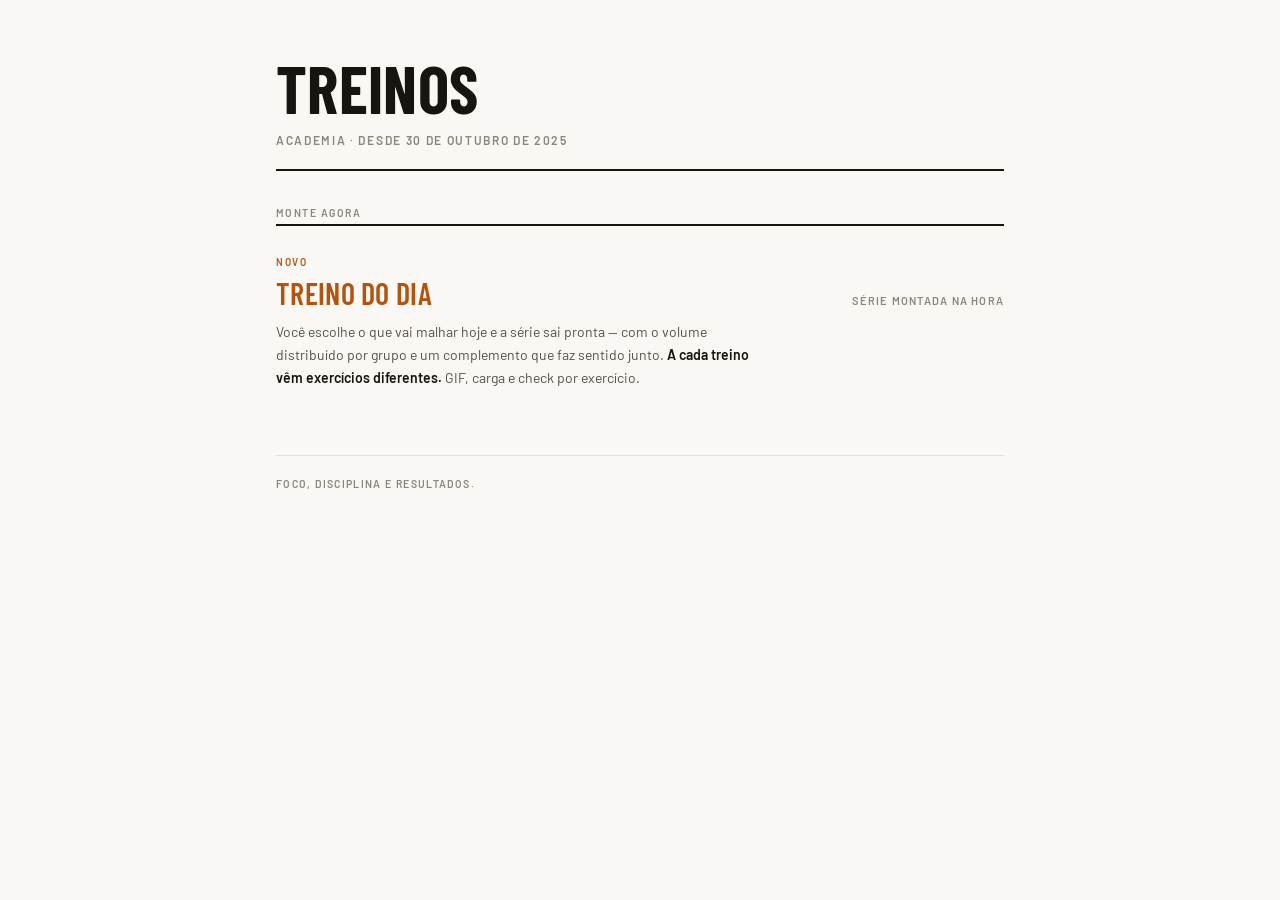
<file: index.html>
<!DOCTYPE html>
<html lang="pt-BR">

<head>
    <meta charset="UTF-8">
    <meta name="viewport" content="width=device-width, initial-scale=1.0">
    <title>Treinos</title>

    <!-- Favicon -->
    <link rel="icon" type="image/x-icon" href="resources/3c0be770-6a0b-4a65-a461-f089ffc1349f.jfif">

    <!-- Apple Touch Icon para iPhone/iPad -->
    <link rel="apple-touch-icon" href="resources/3c0be770-6a0b-4a65-a461-f089ffc1349f.jfif">

    <!-- Meta tags adicionais para PWA -->
    <meta name="apple-mobile-web-app-capable" content="yes">
    <meta name="apple-mobile-web-app-status-bar-style" content="default">
    <meta name="apple-mobile-web-app-title" content="Treinos">

    <!-- Tipografia: Barlow Condensed nos títulos, Barlow no corpo -->
    <link rel="preconnect" href="https://fonts.googleapis.com">
    <link rel="preconnect" href="https://fonts.gstatic.com" crossorigin>
    <link rel="stylesheet"
        href="https://fonts.googleapis.com/css2?family=Barlow+Condensed:wght@500;600;700&family=Barlow:wght@400;500;600;700&display=swap">

    <style>
        :root {
            --paper: #faf8f4;
            --paper-raised: #ffffff;
            --ink: #17150f;
            --ink-2: #55504a;
            --ink-3: #8b857b;
            --rule: #e4dfd5;
            --rule-2: #cec7b9;

            --font-display: 'Barlow Condensed', 'Arial Narrow', 'Helvetica Neue', Arial, sans-serif;
            --font-body: 'Barlow', -apple-system, BlinkMacSystemFont, 'Segoe UI', Roboto, Arial, sans-serif;
        }

        * {
            margin: 0;
            padding: 0;
            box-sizing: border-box;
        }

        html {
            -webkit-text-size-adjust: 100%;
        }

        body {
            font-family: var(--font-body);
            font-size: 16px;
            line-height: 1.5;
            color: var(--ink);
            background: var(--paper);
            min-height: 100vh;
            -webkit-font-smoothing: antialiased;
        }

        .container {
            max-width: 780px;
            margin: 0 auto;
            padding: 0 26px;
        }

        /* -------------------------------------------------------- Topo */

        header {
            padding: 58px 0 20px;
            border-bottom: 2px solid var(--ink);
        }

        h1 {
            font-family: var(--font-display);
            font-weight: 700;
            font-size: clamp(38px, 11vw, 66px);
            line-height: 0.92;
            letter-spacing: 0.005em;
            text-transform: uppercase;
        }

        .subtitle {
            margin-top: 12px;
            font-size: 12px;
            font-weight: 600;
            text-transform: uppercase;
            letter-spacing: 0.14em;
            color: var(--ink-3);
        }

        /* ------------------------------------------------------ Seções */

        .section-label {
            padding: 34px 0 4px;
            font-size: 10.5px;
            font-weight: 600;
            text-transform: uppercase;
            letter-spacing: 0.14em;
            color: var(--ink-3);
        }

        /* ------------------------------------------------------- Cards */

        .card {
            display: block;
            padding: 22px 0;
            border-top: 1px solid var(--rule);
            text-decoration: none;
            color: inherit;
            transition: background 0.15s ease;
        }

        .card:hover {
            background: var(--paper-raised);
        }

        .card-head {
            display: flex;
            align-items: baseline;
            justify-content: space-between;
            gap: 16px;
        }

        .card-title {
            font-family: var(--font-display);
            font-weight: 600;
            font-size: 30px;
            line-height: 1.05;
            text-transform: uppercase;
            letter-spacing: 0.01em;
        }

        .card-subtitle {
            flex-shrink: 0;
            font-size: 11px;
            font-weight: 600;
            text-transform: uppercase;
            letter-spacing: 0.11em;
            color: var(--ink-3);
            text-align: right;
        }

        .card-details {
            margin-top: 10px;
            font-size: 14px;
            line-height: 1.65;
            color: var(--ink-2);
            max-width: 62ch;
        }

        .card-details b {
            font-weight: 600;
            color: var(--ink);
        }

        /* Cada pessoa tem um filete de acento no topo do próprio card */
        .card.destaque {
            border-top-width: 2px;
            border-top-color: var(--ink);
        }

        .card.henrique,
        .card.mari,
        .card.eunice {
            border-top-width: 2px;
        }

        .card.henrique {
            border-top-color: #6d28d9;
        }

        .card.mari {
            border-top-color: #be1558;
        }

        .card.eunice {
            border-top-color: #0f766e;
        }

        .card.dia .card-title {
            color: #b4530f;
        }

        .card-badge {
            display: inline-block;
            margin-bottom: 8px;
            font-size: 10px;
            font-weight: 600;
            text-transform: uppercase;
            letter-spacing: 0.16em;
            color: #b4530f;
        }

        /* ------------------------------------------------------ Rodapé */

        footer {
            margin-top: 44px;
            padding: 20px 0 52px;
            border-top: 1px solid var(--rule);
            font-size: 10.5px;
            font-weight: 600;
            text-transform: uppercase;
            letter-spacing: 0.13em;
            color: var(--ink-3);
        }

        @media (max-width: 720px) {
            .container {
                padding: 0 18px;
            }

            header {
                padding: 40px 0 16px;
            }

            .card-head {
                display: block;
            }

            .card-title {
                font-size: 26px;
            }

            .card-subtitle {
                display: block;
                margin-top: 5px;
                text-align: left;
            }
        }
    </style>
</head>

<body>
    <div class="container">
        <header>
            <h1>Treinos</h1>
            <p class="subtitle">Academia · desde 30 de outubro de 2025</p>
        </header>

        <div class="section-label">Monte agora</div>

        <a href="montar.html" class="card destaque dia">
            <div class="card-badge">Novo</div>
            <div class="card-head">
                <div class="card-title">Treino do Dia</div>
                <div class="card-subtitle">Série montada na hora</div>
            </div>
            <div class="card-details">
                Você escolhe o que vai malhar hoje e a série sai pronta — com o volume
                distribuído por grupo e um complemento que faz sentido junto.
                <b>A cada treino vêm exercícios diferentes.</b> GIF, carga e check por exercício.
            </div>
        </a>

        <!-- Séries fixas ocultas da página inicial; continuam acessíveis por
             treino.html?user=henrique|mari|eunice. Pra voltar a exibir, é só
             descomentar este bloco.

        <div class="section-label">Séries fixas</div>

        <a href="treino.html?user=henrique" class="card henrique">
            <div class="card-head">
                <div class="card-title">Henrique Bon</div>
                <div class="card-subtitle">Hipertrofia · 3 dias</div>
            </div>
            <div class="card-details">
                Ganho de massa muscular. <b>1,85 m</b> · 81 kg hoje, meta de 85 kg.
            </div>
        </a>

        <a href="treino.html?user=mari" class="card mari">
            <div class="card-head">
                <div class="card-title">Mariana</div>
                <div class="card-subtitle">Perna e glúteo</div>
            </div>
            <div class="card-details">
                Desenvolvimento e emagrecimento. <b>1,69 m</b> · 77 kg hoje, meta de 65 kg.
            </div>
        </a>

        <a href="treino.html?user=eunice" class="card eunice">
            <div class="card-head">
                <div class="card-title">Eunice</div>
                <div class="card-subtitle">Fortalecimento · 3 dias</div>
            </div>
            <div class="card-details">
                Fortalecimento muscular, com foco em membros inferiores e superiores.
            </div>
        </a>
        -->

        <footer>Foco, disciplina e resultados.</footer>
    </div>
</body>

</html>
</file>
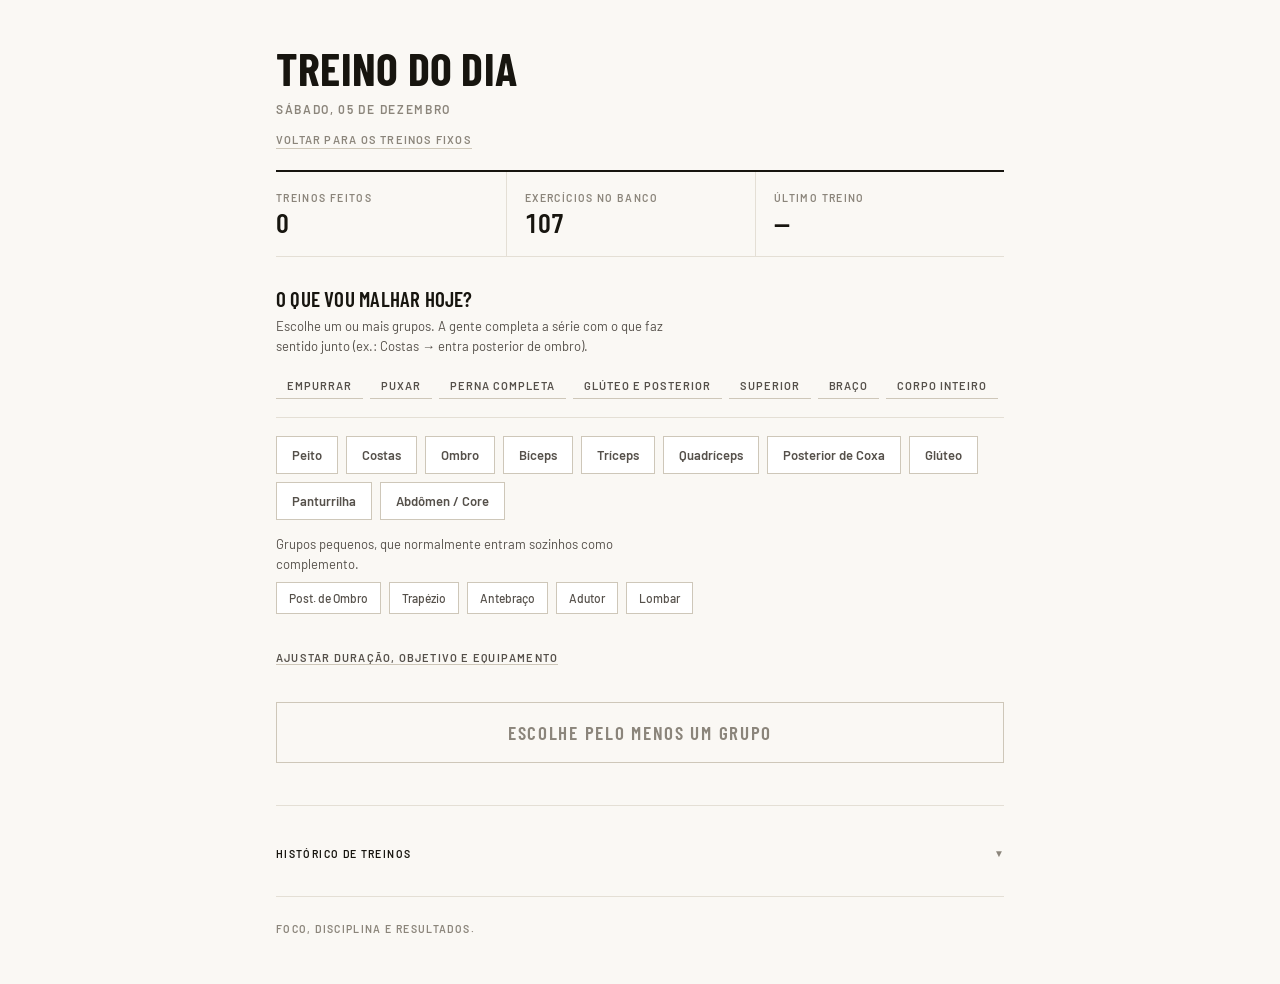
<file: montar.html>
<!DOCTYPE html>
<html lang="pt-BR">

<head>
    <meta charset="UTF-8">
    <meta name="viewport" content="width=device-width, initial-scale=1.0">
    <title>Treino do Dia</title>

    <!-- Favicon -->
    <link rel="icon" type="image/x-icon" href="resources/3c0be770-6a0b-4a65-a461-f089ffc1349f.jfif">

    <!-- Apple Touch Icon para iPhone/iPad -->
    <link rel="apple-touch-icon" href="resources/3c0be770-6a0b-4a65-a461-f089ffc1349f.jfif">

    <!-- Meta tags adicionais para PWA -->
    <meta name="apple-mobile-web-app-capable" content="yes">
    <meta name="apple-mobile-web-app-status-bar-style" content="black-translucent">
    <meta name="apple-mobile-web-app-title" content="Treino do Dia">

    <!-- Tipografia: Barlow Condensed nos títulos, Barlow no corpo -->
    <link rel="preconnect" href="https://fonts.googleapis.com">
    <link rel="preconnect" href="https://fonts.gstatic.com" crossorigin>
    <link rel="stylesheet"
        href="https://fonts.googleapis.com/css2?family=Barlow+Condensed:wght@500;600;700&family=Barlow:wght@400;500;600;700&display=swap">

    <!-- Base CSS -->
    <link rel="stylesheet" href="styles/base.css">
    <link rel="stylesheet" href="styles/montar.css">

    <!-- Tema: usa o da pessoa quando vem do card dela, senão o tema do dia -->
    <script>
        (function () {
            const usuario = new URLSearchParams(window.location.search).get('user');
            const temas = {
                henrique: 'theme-henrique.css',
                mari: 'theme-mari.css',
                eunice: 'theme-eunice.css'
            };
            const link = document.createElement('link');
            link.rel = 'stylesheet';
            link.href = 'styles/' + (temas[usuario] || 'theme-dia.css');
            document.head.appendChild(link);
        })();
    </script>
</head>

<body>
    <div class="container">
        <div class="header">
            <h1>Treino do Dia</h1>
            <div class="subtitle" id="headerSubtitle">Monta a sua série de hoje</div>
            <a href="index.html" class="back-link">Voltar para os treinos fixos</a>
        </div>

        <div class="stats">
            <div class="stat-box">
                <div class="stat-label">Treinos feitos</div>
                <div class="stat-value" id="statTreinos">0</div>
            </div>
            <div class="stat-box">
                <div class="stat-label">Exercícios no banco</div>
                <div class="stat-value" id="statBanco">0</div>
            </div>
            <div class="stat-box">
                <div class="stat-label">Último treino</div>
                <div class="stat-value" id="statUltimo">—</div>
            </div>
        </div>

        <!-- ============================================ MONTADOR ========= -->
        <div class="builder">
            <div class="builder-step">
                <div class="builder-title">O que vou malhar hoje?</div>
                <div class="builder-hint">Escolhe um ou mais grupos. A gente completa a série com o
                    que faz sentido junto (ex.: Costas → entra posterior de ombro).</div>

                <div class="preset-row" id="presetRow"></div>
                <div class="chip-grid" id="chipGrid"></div>

                <div class="builder-hint" style="margin-top:14px;margin-bottom:0">
                    Grupos pequenos, que normalmente entram sozinhos como complemento.
                </div>
                <div class="chip-grid" id="chipGridSecundario" style="margin-top:8px"></div>
            </div>

            <div class="builder-step">
                <button class="options-toggle" id="optionsToggle">Ajustar duração, objetivo e equipamento</button>
                <div class="options-panel" id="optionsPanel">
                    <div class="option-group">
                        <label class="option-label">Duração do treino</label>
                        <div class="option-row" id="optDuracao"></div>
                    </div>
                    <div class="option-group">
                        <label class="option-label">Objetivo</label>
                        <div class="option-row" id="optObjetivo"></div>
                    </div>
                    <div class="option-group">
                        <label class="option-label">Nível</label>
                        <div class="option-row" id="optNivel"></div>
                    </div>
                    <div class="option-group">
                        <label class="option-label">Equipamento disponível</label>
                        <div class="option-row" id="optEquipamento"></div>
                    </div>
                </div>
            </div>

            <button class="generate-btn" id="generateBtn">Montar meu treino</button>
        </div>

        <!-- ============================================ SÉRIE GERADA ===== -->
        <div id="sessionArea" hidden>
            <div class="session-summary" id="sessionSummary"></div>
            <div class="session-warning" id="sessionWarning" hidden></div>

            <div class="workout-section" id="workoutSection"></div>

            <div class="session-actions">
                <button class="action-btn primary" id="finishBtn">Malhei hoje</button>
                <button class="action-btn" id="regenerateBtn">Gerar outra série</button>
                <button class="action-btn" id="addExerciseBtn">Adicionar exercício</button>
                <button class="action-btn" id="copyBtn">Copiar treino</button>
                <button class="action-btn" id="claudeBtn">Montar com o Claude</button>
            </div>
        </div>

        <!-- ============================================ HISTÓRICO ======== -->
        <div class="history-section">
            <div class="history-header" id="historyHeader">
                <span class="history-title">Histórico de treinos</span>
                <span class="day-arrow" id="historyArrow">▼</span>
            </div>
            <div class="history-list" id="historyList"></div>
        </div>

        <div class="footer">
            <p>Foco, disciplina e resultados.</p>
        </div>
    </div>

    <!-- Modal: adicionar exercício manualmente -->
    <div class="modal" id="pickerModal">
        <div class="modal-content wide">
            <div class="modal-header">
                <div class="modal-title">Adicionar exercício</div>
                <div class="modal-subtitle">Busca pelo nome ou pelo grupo muscular</div>
            </div>
            <input type="text" class="search-input" id="pickerSearch" placeholder="Ex.: remada, agachamento, tríceps...">
            <div class="picker-list" id="pickerList"></div>
            <div class="modal-buttons">
                <button class="modal-btn modal-btn-secondary" id="pickerCloseBtn">Fechar</button>
            </div>
        </div>
    </div>

    <!-- Modal: ponte com o Claude do PC -->
    <div class="modal" id="claudeModal">
        <div class="modal-content wide">
            <div class="modal-header">
                <div class="modal-title">Montar com o Claude</div>
                <div class="modal-subtitle">Deixa o Claude do seu PC montar (ou revisar) a série</div>
            </div>
            <div class="claude-steps" id="claudeSteps"></div>
            <button class="action-btn primary" id="copyPromptBtn" style="width:100%;margin-bottom:14px">
                Copiar prompt pro Claude
            </button>
            <div class="claude-steps" style="margin-bottom:6px">
                Cole aqui o JSON que o Claude devolver:
            </div>
            <textarea class="claude-textarea" id="claudeInput" placeholder='{"titulo": "...", "exercicios": [...]}'></textarea>
            <div class="modal-buttons">
                <button class="modal-btn modal-btn-secondary" id="claudeCloseBtn">Fechar</button>
                <button class="modal-btn modal-btn-primary" id="claudeImportBtn">Importar treino</button>
            </div>
        </div>
    </div>

    <div class="toast" id="toast"></div>

    <script src="js/exercise-db.js"></script>
    <script src="js/generator.js"></script>
    <script src="js/montar.js"></script>
</body>

</html>
</file>
<file: styles/base.css>
/* ============================================================================
   Caderno de Treino — folha de estilo base

   Papel, tinta e filete. Sem gradiente, sem sombra, sem canto arredondado.
   A hierarquia vem da tipografia e das réguas, não de caixinha colorida.

   Os temas (theme-*.css) trocam SÓ o acento. Papel e tinta são iguais em
   todos, pra que a identidade de cada pessoa apareça sem virar outro site.
   ============================================================================ */

:root {
    /* Papel e tinta */
    --paper: #faf8f4;
    --paper-raised: #ffffff;
    --ink: #17150f;
    --ink-2: #55504a;
    --ink-3: #8b857b;

    /* Filetes */
    --rule: #e4dfd5;
    --rule-2: #cec7b9;

    /* Acento — cada tema sobrescreve estes três */
    --accent: #b4530f;
    --accent-ink: #7d3908;
    --accent-wash: #f4ece2;

    /* Estado */
    --ok: #3f6212;

    /* Tipografia */
    --font-display: 'Barlow Condensed', 'Arial Narrow', 'Helvetica Neue', Arial, sans-serif;
    --font-body: 'Barlow', -apple-system, BlinkMacSystemFont, 'Segoe UI', Roboto, Arial, sans-serif;

    /* Medida */
    --largura: 780px;
    --margem: 26px;
}

* {
    margin: 0;
    padding: 0;
    box-sizing: border-box;
}

html {
    -webkit-text-size-adjust: 100%;
}

body {
    font-family: var(--font-body);
    font-size: 16px;
    line-height: 1.5;
    color: var(--ink);
    background: var(--paper);
    min-height: 100vh;
    -webkit-font-smoothing: antialiased;
}

.container {
    max-width: var(--largura);
    margin: 0 auto;
    padding: 0 var(--margem);
}

/* Rótulo miúdo em caixa alta — usado em label de stat, tag, meta */
.stat-label,
.progress-title,
.workout-counter-title,
.progress-percentage,
.option-label,
.exercise-tag,
.history-title,
.footer,
.weight-unit,
.weight-label {
    font-size: 10.5px;
    font-weight: 600;
    text-transform: uppercase;
    letter-spacing: 0.13em;
    color: var(--ink-3);
}

/* ------------------------------------------------------------- Cabeçalho */

.header {
    padding: 46px 0 20px;
    border-bottom: 2px solid var(--ink);
}

.header h1 {
    font-family: var(--font-display);
    font-weight: 700;
    font-size: clamp(30px, 8vw, 46px);
    line-height: 0.95;
    letter-spacing: 0.005em;
    text-transform: uppercase;
    color: var(--ink);
}

.header .subtitle {
    margin-top: 10px;
    font-size: 12px;
    font-weight: 600;
    text-transform: uppercase;
    letter-spacing: 0.14em;
    color: var(--ink-3);
}

/* ---------------------------------------------------------------- Stats */

.stats {
    display: flex;
    border-bottom: 1px solid var(--rule);
}

.stat-box {
    flex: 1;
    padding: 18px 0 18px 18px;
    min-width: 0;
}

.stat-box:first-child {
    padding-left: 0;
}

.stat-box + .stat-box {
    border-left: 1px solid var(--rule);
}

.stat-value {
    font-family: var(--font-display);
    font-weight: 600;
    font-size: 27px;
    line-height: 1.1;
    color: var(--ink);
    font-variant-numeric: tabular-nums;
    margin-top: 3px;
}

.weight-update-btn {
    display: inline-block;
    margin-top: 6px;
    padding: 0;
    background: none;
    border: none;
    border-bottom: 1px solid var(--rule-2);
    font-family: var(--font-body);
    font-size: 11px;
    font-weight: 600;
    text-transform: uppercase;
    letter-spacing: 0.1em;
    color: var(--ink-2);
    cursor: pointer;
}

.weight-update-btn:hover {
    color: var(--accent);
    border-bottom-color: var(--accent);
}

/* ------------------------------------------------------------- Progresso */

.progress-container {
    display: flex;
    border-bottom: 1px solid var(--rule);
}

.progress-box {
    flex: 1;
    padding: 26px 26px 26px 0;
}

.workout-counter-box {
    flex: 0 0 38%;
    padding: 26px 0 26px 26px;
    border-left: 1px solid var(--rule);
}

.progress-circle-container {
    position: relative;
    width: 170px;
    max-width: 100%;
    margin-top: 14px;
}

.progress-circle {
    width: 100%;
    transform: rotate(-90deg);
}

.progress-circle-bg {
    fill: none;
    stroke: var(--rule);
    stroke-width: 5;
}

.progress-circle-fill {
    fill: none;
    stroke: var(--accent);
    stroke-width: 5;
    stroke-linecap: butt;
    stroke-dasharray: 534;
    stroke-dashoffset: 534;
    transition: stroke-dashoffset 0.6s ease;
}

.progress-center {
    position: absolute;
    inset: 0;
    display: flex;
    flex-direction: column;
    align-items: center;
    justify-content: center;
    text-align: center;
}

.progress-weight {
    font-family: var(--font-display);
    font-weight: 700;
    font-size: 34px;
    line-height: 1;
    color: var(--ink);
    font-variant-numeric: tabular-nums;
}

.progress-percentage {
    margin-top: 4px;
}

.progress-text {
    margin-top: 5px;
    font-size: 12.5px;
    color: var(--ink-2);
}

.workout-counter-display {
    font-family: var(--font-display);
    font-weight: 700;
    font-size: 58px;
    line-height: 1;
    color: var(--ink);
    font-variant-numeric: tabular-nums;
    margin-top: 12px;
}

.workout-counter-label {
    margin-top: 4px;
    font-size: 12.5px;
    color: var(--ink-2);
}

/* ------------------------------------------------------------ Dia / Bloco */

.workout-section {
    padding-bottom: 8px;
}

.day-container {
    margin-top: 34px;
    border-top: 2px solid var(--ink);
}

.day-container.dragging {
    opacity: 0.4;
}

.day-container.drag-over {
    border-top-color: var(--accent);
}

/* Marca o próximo treino sem selo flutuante: uma linha de acento acima do
   título, que nunca colide com nada. */
.day-container.highlighted {
    border-top-color: var(--accent);
}

.day-container.highlighted::before {
    content: "Treino de hoje";
    display: block;
    padding-top: 12px;
    font-size: 10.5px;
    font-weight: 600;
    text-transform: uppercase;
    letter-spacing: 0.13em;
    color: var(--accent);
}

.drag-handle {
    color: var(--ink-3);
    font-size: 13px;
    cursor: grab;
    letter-spacing: -2px;
}

.drag-handle:active {
    cursor: grabbing;
}

.day-header {
    display: flex;
    align-items: center;
    justify-content: space-between;
    gap: 14px;
    padding: 15px 0;
    cursor: pointer;
    user-select: none;
}

.day-title {
    display: flex;
    align-items: center;
    gap: 11px;
    font-family: var(--font-display);
    font-weight: 600;
    font-size: 22px;
    line-height: 1.1;
    text-transform: uppercase;
    letter-spacing: 0.01em;
    color: var(--ink);
}

.day-arrow {
    flex-shrink: 0;
    font-size: 10px;
    color: var(--ink-3);
    transition: transform 0.25s ease;
}

.day-arrow.active {
    transform: rotate(180deg);
}

.day-content {
    max-height: 0;
    overflow: hidden;
    transition: max-height 0.35s ease-out;
}

.day-content.active {
    max-height: 20000px;
}

/* ------------------------------------------------------------- Exercício */

.exercise-list {
    list-style: none;
    border-top: 1px solid var(--rule);
}

.exercise-item {
    padding: 15px 0;
    border-bottom: 1px solid var(--rule);
}

.exercise-item.exercise-completed {
    opacity: 0.45;
}

.exercise-item.exercise-completed .exercise-name {
    text-decoration: line-through;
}

.exercise-header {
    display: flex;
    align-items: flex-start;
    gap: 13px;
}

.exercise-checkbox {
    position: relative;
    flex-shrink: 0;
    padding-top: 1px;
}

.exercise-check-input {
    position: absolute;
    opacity: 0;
    width: 0;
    height: 0;
}

.exercise-check-label {
    display: block;
    width: 21px;
    height: 21px;
    border: 1.5px solid var(--rule-2);
    background: var(--paper-raised);
    cursor: pointer;
    transition: border-color 0.15s ease, background 0.15s ease;
}

.exercise-check-label:hover {
    border-color: var(--accent);
}

.exercise-check-label::after {
    content: "";
    position: absolute;
    left: 7px;
    top: 4px;
    width: 6px;
    height: 11px;
    border: solid var(--paper-raised);
    border-width: 0 2px 2px 0;
    transform: rotate(45deg) scale(0);
    transition: transform 0.15s ease;
}

.exercise-check-input:checked ~ .exercise-check-label {
    background: var(--accent);
    border-color: var(--accent);
}

.exercise-check-input:checked ~ .exercise-check-label::after {
    transform: rotate(45deg) scale(1);
}

.exercise-number {
    flex-shrink: 0;
    min-width: 24px;
    font-family: var(--font-display);
    font-weight: 600;
    font-size: 19px;
    line-height: 1.25;
    color: var(--ink-3);
    font-variant-numeric: tabular-nums;
}

.exercise-content {
    flex-grow: 1;
    min-width: 0;
    display: flex;
    align-items: baseline;
    flex-wrap: wrap;
    gap: 9px 14px;
}

.exercise-name {
    flex: 1 1 auto;
    font-weight: 600;
    font-size: 16px;
    line-height: 1.3;
    color: var(--ink);
}

.exercise-reps {
    flex-shrink: 0;
    font-family: var(--font-display);
    font-weight: 600;
    font-size: 17px;
    letter-spacing: 0.02em;
    color: var(--accent-ink);
    font-variant-numeric: tabular-nums;
    white-space: nowrap;
}

.exercise-note {
    width: 100%;
    padding-left: 11px;
    border-left: 2px solid var(--rule-2);
    font-size: 13px;
    line-height: 1.45;
    color: var(--ink-2);
}

.new-badge {
    font-size: 10px;
    font-weight: 600;
    text-transform: uppercase;
    letter-spacing: 0.12em;
    color: var(--ok);
}

/* Campo de carga */

.weight-tracker {
    display: inline-flex;
    align-items: baseline;
    gap: 5px;
    flex-shrink: 0;
    padding: 3px 8px;
    border: 1px solid var(--rule-2);
    background: var(--paper-raised);
}

.weight-field {
    width: 46px;
    border: none;
    background: transparent;
    font-family: var(--font-display);
    font-weight: 600;
    font-size: 16px;
    color: var(--ink);
    font-variant-numeric: tabular-nums;
    text-align: right;
    outline: none;
}

.weight-field::placeholder {
    color: var(--ink-3);
    font-weight: 500;
}

/* Botões do exercício */

.exercise-link {
    margin-left: auto;
    flex-shrink: 0;
}

.tutorial-btn {
    display: inline-flex;
    align-items: center;
    gap: 6px;
    padding: 8px 15px;
    background: transparent;
    border: 1px solid var(--ink);
    color: var(--ink);
    font-family: var(--font-body);
    font-size: 11px;
    font-weight: 600;
    text-transform: uppercase;
    letter-spacing: 0.11em;
    cursor: pointer;
    transition: background 0.15s ease, color 0.15s ease;
}

.tutorial-btn::before {
    content: "▸";
    font-size: 9px;
}

.tutorial-btn:hover {
    background: var(--ink);
    color: var(--paper);
}

.tutorial-btn.active {
    background: var(--ink);
    color: var(--paper);
}

.tutorial-btn.active::before {
    content: "▾";
}

/* GIF */

.gif-container {
    max-height: 0;
    overflow: hidden;
    transition: max-height 0.35s ease-out;
}

.gif-container.active {
    max-height: 700px;
    margin-top: 14px;
}

.gif-wrapper {
    padding: 14px;
    border: 1px solid var(--rule);
    background: var(--paper-raised);
    text-align: center;
}

.gif-wrapper img {
    max-width: 100%;
    height: auto;
}

/* ----------------------------------------------------- Ações do treino */

.workout-footer {
    padding: 20px 0 4px;
}

.workout-done-btn {
    width: 100%;
    padding: 16px;
    background: var(--ink);
    border: 1px solid var(--ink);
    color: var(--paper);
    font-family: var(--font-display);
    font-weight: 600;
    font-size: 17px;
    text-transform: uppercase;
    letter-spacing: 0.09em;
    cursor: pointer;
    transition: background 0.15s ease;
}

.workout-done-btn:hover {
    background: var(--accent);
    border-color: var(--accent);
}

.workout-done-btn.clicked {
    background: var(--ok);
    border-color: var(--ok);
}

.reset-section {
    padding: 26px 0 0;
}

.reset-btn {
    padding: 0;
    background: none;
    border: none;
    border-bottom: 1px solid var(--rule-2);
    font-family: var(--font-body);
    font-size: 11px;
    font-weight: 600;
    text-transform: uppercase;
    letter-spacing: 0.11em;
    color: var(--ink-3);
    cursor: pointer;
}

.reset-btn:hover {
    color: var(--accent);
    border-bottom-color: var(--accent);
}

/* --------------------------------------------------------------- Rodapé */

.footer {
    margin-top: 34px;
    padding: 22px 0 46px;
    border-top: 1px solid var(--rule);
    line-height: 1.9;
}

.footer a {
    color: var(--ink-2);
    text-decoration: none;
    border-bottom: 1px solid var(--rule-2);
}

.footer a:hover {
    color: var(--accent);
    border-bottom-color: var(--accent);
}

/* --------------------------------------------------------------- Modal */

.modal {
    display: none;
    position: fixed;
    inset: 0;
    background: rgba(23, 21, 15, 0.55);
    z-index: 1000;
    padding: 20px;
    overflow-y: auto;
}

.modal.active {
    display: flex;
    align-items: center;
    justify-content: center;
}

.modal-content {
    width: 100%;
    max-width: 420px;
    padding: 28px;
    background: var(--paper-raised);
    border: 1px solid var(--ink);
}

.modal-header {
    margin-bottom: 20px;
    padding-bottom: 14px;
    border-bottom: 1px solid var(--rule);
}

.modal-title {
    font-family: var(--font-display);
    font-weight: 600;
    font-size: 24px;
    line-height: 1.1;
    text-transform: uppercase;
    color: var(--ink);
}

.modal-subtitle {
    margin-top: 5px;
    font-size: 13px;
    color: var(--ink-2);
}

.weight-input-group {
    margin-bottom: 18px;
}

.weight-input {
    width: 100%;
    padding: 12px;
    border: 1px solid var(--rule-2);
    background: var(--paper);
    font-family: var(--font-display);
    font-weight: 600;
    font-size: 30px;
    text-align: center;
    color: var(--ink);
    font-variant-numeric: tabular-nums;
}

.weight-input:focus {
    outline: none;
    border-color: var(--accent);
}

.modal-buttons {
    display: flex;
    gap: 10px;
}

.modal-btn {
    flex: 1;
    padding: 13px 16px;
    border: 1px solid var(--ink);
    font-family: var(--font-body);
    font-size: 11px;
    font-weight: 600;
    text-transform: uppercase;
    letter-spacing: 0.11em;
    cursor: pointer;
    transition: background 0.15s ease, color 0.15s ease;
}

.modal-btn-primary {
    background: var(--ink);
    color: var(--paper);
}

.modal-btn-primary:hover {
    background: var(--accent);
    border-color: var(--accent);
}

.modal-btn-secondary {
    background: transparent;
    color: var(--ink);
}

.modal-btn-secondary:hover {
    background: var(--paper);
}

/* --------------------------------------------------------------- Mobile */

@media (max-width: 720px) {

    :root {
        --margem: 18px;
    }

    .header {
        padding: 32px 0 16px;
    }

    /* Stats viram lista: rótulo à esquerda, valor à direita */
    .stats {
        display: block;
    }

    .stat-box {
        display: flex;
        align-items: baseline;
        justify-content: space-between;
        gap: 12px;
        padding: 12px 0;
        border-bottom: 1px solid var(--rule);
    }

    .stat-box:last-child {
        border-bottom: none;
    }

    .stat-box + .stat-box {
        border-left: none;
    }

    .stat-value {
        margin-top: 0;
        font-size: 22px;
    }

    .weight-update-btn {
        margin-top: 0;
        margin-left: 12px;
    }

    .progress-container {
        display: block;
    }

    .progress-box {
        padding: 22px 0;
        border-bottom: 1px solid var(--rule);
    }

    .workout-counter-box {
        display: flex;
        align-items: baseline;
        justify-content: space-between;
        gap: 12px;
        padding: 16px 0;
        border-left: none;
    }

    .workout-counter-display {
        margin-top: 0;
        font-size: 40px;
    }

    .workout-counter-label {
        margin-top: 0;
    }

    .day-title {
        font-size: 19px;
    }

    /* Alvos de toque maiores: os botões passam a ocupar a linha inteira */
    .exercise-content {
        gap: 8px 12px;
    }

    .exercise-name {
        flex: 1 1 100%;
    }

    .exercise-reps {
        font-size: 16px;
    }

    .exercise-link {
        width: 100%;
        margin-left: 0;
    }

    .tutorial-btn {
        width: 100%;
        justify-content: center;
        padding: 12px 15px;
        min-height: 44px;
    }

    .exercise-check-label {
        width: 24px;
        height: 24px;
    }

    .exercise-check-label::after {
        left: 8px;
        top: 5px;
    }
}

@media (max-width: 400px) {

    .exercise-header {
        gap: 10px;
    }

    .exercise-number {
        min-width: 20px;
        font-size: 17px;
    }

    .modal-content {
        padding: 22px 18px;
    }
}
</file>
<file: styles/montar.css>
/* Treino do Dia — o montador da série.
   Mesma gramática de base.css: papel, tinta, filete. */

/* ------------------------------------------------------------- Montador */

.builder {
    padding: 30px 0 8px;
}

.builder-step {
    margin-bottom: 30px;
}

.builder-title {
    font-family: var(--font-display);
    font-weight: 600;
    font-size: 21px;
    line-height: 1.1;
    text-transform: uppercase;
    letter-spacing: 0.01em;
    color: var(--ink);
    margin-bottom: 6px;
}

.builder-hint {
    font-size: 13px;
    line-height: 1.55;
    color: var(--ink-2);
    margin-bottom: 16px;
    max-width: 56ch;
}

/* Atalhos (Empurrar / Puxar / Perna...) */

.preset-row {
    display: flex;
    flex-wrap: wrap;
    gap: 7px;
    margin-bottom: 18px;
    padding-bottom: 18px;
    border-bottom: 1px solid var(--rule);
}

.preset-btn {
    padding: 6px 11px;
    background: none;
    border: none;
    border-bottom: 1px solid var(--rule-2);
    font-family: var(--font-body);
    font-size: 11px;
    font-weight: 600;
    text-transform: uppercase;
    letter-spacing: 0.09em;
    color: var(--ink-2);
    cursor: pointer;
    transition: color 0.15s ease, border-color 0.15s ease;
}

.preset-btn:hover {
    color: var(--accent);
    border-bottom-color: var(--accent);
}

/* Grupos musculares */

.chip-grid {
    display: flex;
    flex-wrap: wrap;
    gap: 8px;
}

.chip {
    padding: 10px 15px;
    background: var(--paper-raised);
    border: 1px solid var(--rule-2);
    font-family: var(--font-body);
    font-size: 13px;
    font-weight: 600;
    color: var(--ink-2);
    cursor: pointer;
    transition: all 0.15s ease;
}

.chip:hover {
    border-color: var(--ink);
    color: var(--ink);
}

.chip.selected {
    background: var(--ink);
    border-color: var(--ink);
    color: var(--paper);
}

.chip.chip-secondary {
    padding: 8px 12px;
    font-size: 12px;
    font-weight: 500;
}

/* Ajustes finos */

.options-toggle {
    padding: 0;
    background: none;
    border: none;
    border-bottom: 1px solid var(--rule-2);
    font-family: var(--font-body);
    font-size: 11px;
    font-weight: 600;
    text-transform: uppercase;
    letter-spacing: 0.11em;
    color: var(--ink-2);
    cursor: pointer;
}

.options-toggle:hover {
    color: var(--accent);
    border-bottom-color: var(--accent);
}

.options-panel {
    display: none;
    margin-top: 20px;
    padding: 20px;
    border: 1px solid var(--rule);
    background: var(--paper-raised);
}

.options-panel.active {
    display: block;
}

.option-group {
    margin-bottom: 18px;
}

.option-group:last-child {
    margin-bottom: 0;
}

.option-label {
    display: block;
    margin-bottom: 9px;
}

.option-row {
    display: flex;
    flex-wrap: wrap;
    gap: 7px;
}

.option-btn {
    padding: 8px 13px;
    background: transparent;
    border: 1px solid var(--rule-2);
    font-family: var(--font-body);
    font-size: 12.5px;
    font-weight: 500;
    color: var(--ink-2);
    cursor: pointer;
    transition: all 0.15s ease;
}

.option-btn:hover {
    border-color: var(--ink);
    color: var(--ink);
}

.option-btn.selected {
    background: var(--accent);
    border-color: var(--accent);
    color: var(--paper-raised);
    font-weight: 600;
}

/* Botão principal */

.generate-btn {
    width: 100%;
    margin-top: 4px;
    padding: 18px;
    background: var(--ink);
    border: 1px solid var(--ink);
    color: var(--paper);
    font-family: var(--font-display);
    font-weight: 600;
    font-size: 19px;
    text-transform: uppercase;
    letter-spacing: 0.09em;
    cursor: pointer;
    transition: background 0.15s ease;
}

.generate-btn:hover:not(:disabled) {
    background: var(--accent);
    border-color: var(--accent);
}

.generate-btn:disabled {
    background: transparent;
    border-color: var(--rule-2);
    color: var(--ink-3);
    cursor: not-allowed;
}

/* --------------------------------------------------------- Série gerada */

.session-summary {
    padding: 16px 0 0;
    font-size: 13.5px;
    line-height: 1.6;
    color: var(--ink-2);
}

.session-summary strong {
    display: block;
    font-family: var(--font-display);
    font-weight: 700;
    font-size: 27px;
    line-height: 1.05;
    text-transform: uppercase;
    color: var(--ink);
    margin-bottom: 6px;
}

.session-warning {
    margin-top: 14px;
    padding: 12px 14px;
    border-left: 3px solid var(--accent);
    background: var(--accent-wash);
    font-size: 13px;
    line-height: 1.55;
    color: var(--ink-2);
}

/* Etiquetas do exercício (grupo, equipamento) */

.exercise-tags {
    display: flex;
    flex-wrap: wrap;
    align-items: baseline;
    gap: 10px;
    flex: 1 1 100%;
}

.exercise-tag {
    white-space: nowrap;
}

.exercise-tag.tag-group {
    color: var(--accent);
}

.exercise-tag.tag-extra {
    color: var(--ok);
}

/* Botões secundários do exercício */

.exercise-link.exercise-actions {
    display: flex;
    align-items: center;
    gap: 7px;
    flex-wrap: wrap;
    justify-content: flex-end;
    margin-left: auto;
}

.icon-btn {
    padding: 8px 12px;
    background: transparent;
    border: 1px solid var(--rule-2);
    font-family: var(--font-body);
    font-size: 11px;
    font-weight: 600;
    text-transform: uppercase;
    letter-spacing: 0.09em;
    color: var(--ink-2);
    cursor: pointer;
    white-space: nowrap;
    transition: all 0.15s ease;
}

.icon-btn:hover {
    border-color: var(--ink);
    color: var(--ink);
}

.icon-btn.danger:hover {
    border-color: #a11d1d;
    color: #a11d1d;
}

.last-weight {
    font-size: 11px;
    font-weight: 500;
    color: var(--ink-3);
    white-space: nowrap;
}

/* Quando o exercício ainda não tem GIF no banco */

.gif-fallback {
    padding: 22px 16px;
    font-size: 13px;
    line-height: 1.6;
    color: var(--ink-2);
}

.gif-fallback a {
    display: inline-block;
    margin-top: 12px;
    padding: 10px 16px;
    border: 1px solid var(--ink);
    color: var(--ink);
    text-decoration: none;
    font-size: 11px;
    font-weight: 600;
    text-transform: uppercase;
    letter-spacing: 0.11em;
}

.gif-fallback a:hover {
    background: var(--ink);
    color: var(--paper);
}

/* Ações da série */

.session-actions {
    display: flex;
    flex-wrap: wrap;
    gap: 8px;
    padding: 24px 0 0;
}

.action-btn {
    flex: 1 1 150px;
    padding: 14px 14px;
    background: transparent;
    border: 1px solid var(--rule-2);
    font-family: var(--font-body);
    font-size: 11.5px;
    font-weight: 600;
    text-transform: uppercase;
    letter-spacing: 0.09em;
    color: var(--ink-2);
    cursor: pointer;
    transition: all 0.15s ease;
}

.action-btn:hover {
    border-color: var(--ink);
    color: var(--ink);
}

.action-btn.primary {
    background: var(--ink);
    border-color: var(--ink);
    color: var(--paper);
}

.action-btn.primary:hover:not(:disabled) {
    background: var(--accent);
    border-color: var(--accent);
    color: var(--paper);
}

.action-btn.primary:disabled {
    background: transparent;
    border-color: var(--rule-2);
    color: var(--ink-3);
    cursor: not-allowed;
}

/* ------------------------------------------------------------ Histórico */

.history-section {
    padding: 40px 0 0;
    border-top: 1px solid var(--rule);
    margin-top: 34px;
}

.history-header {
    display: flex;
    align-items: center;
    justify-content: space-between;
    cursor: pointer;
    user-select: none;
}

.history-title {
    color: var(--ink);
}

.history-list {
    display: none;
    margin-top: 18px;
}

.history-list.active {
    display: block;
}

.history-item {
    padding: 14px 0;
    border-top: 1px solid var(--rule);
}

.history-item-top {
    display: flex;
    align-items: baseline;
    justify-content: space-between;
    gap: 12px;
    margin-bottom: 4px;
}

.history-item-title {
    font-family: var(--font-display);
    font-weight: 600;
    font-size: 17px;
    text-transform: uppercase;
    color: var(--ink);
}

.history-item-date {
    flex-shrink: 0;
    font-size: 11px;
    font-weight: 600;
    letter-spacing: 0.08em;
    color: var(--ink-3);
    font-variant-numeric: tabular-nums;
}

.history-item-exercises {
    font-size: 13px;
    line-height: 1.55;
    color: var(--ink-2);
}

.history-empty {
    padding: 18px 0;
    font-size: 13px;
    line-height: 1.6;
    color: var(--ink-3);
}

/* -------------------------------------------------- Modais específicos */

.modal-content.wide {
    max-width: 560px;
    max-height: 86vh;
    display: flex;
    flex-direction: column;
}

.search-input {
    width: 100%;
    margin-bottom: 14px;
    padding: 12px 14px;
    border: 1px solid var(--rule-2);
    background: var(--paper);
    font-family: var(--font-body);
    font-size: 15px;
    color: var(--ink);
}

.search-input:focus {
    outline: none;
    border-color: var(--accent);
}

.picker-list {
    flex: 1;
    min-height: 120px;
    overflow-y: auto;
    margin-bottom: 16px;
    border-top: 1px solid var(--rule);
}

.picker-item {
    display: flex;
    align-items: baseline;
    justify-content: space-between;
    gap: 12px;
    padding: 11px 8px;
    border-bottom: 1px solid var(--rule);
    cursor: pointer;
    transition: background 0.12s ease;
}

.picker-item:hover {
    background: var(--accent-wash);
}

.picker-item-name {
    font-size: 14px;
    font-weight: 500;
    color: var(--ink);
}

.picker-item-meta {
    flex-shrink: 0;
    font-size: 10.5px;
    font-weight: 600;
    text-transform: uppercase;
    letter-spacing: 0.09em;
    color: var(--ink-3);
}

.picker-empty {
    padding: 30px 8px;
    font-size: 13px;
    color: var(--ink-3);
}

.claude-steps {
    font-size: 13.5px;
    line-height: 1.75;
    color: var(--ink-2);
    margin-bottom: 16px;
}

.claude-steps code {
    padding: 1px 5px;
    background: var(--accent-wash);
    font-family: ui-monospace, SFMono-Regular, Menlo, monospace;
    font-size: 0.88em;
    color: var(--accent-ink);
}

.claude-textarea {
    width: 100%;
    min-height: 130px;
    margin-bottom: 16px;
    padding: 12px;
    border: 1px solid var(--rule-2);
    background: var(--paper);
    font-family: ui-monospace, SFMono-Regular, Menlo, monospace;
    font-size: 12px;
    line-height: 1.5;
    color: var(--ink);
    resize: vertical;
}

.claude-textarea:focus {
    outline: none;
    border-color: var(--accent);
}

/* --------------------------------------------------------------- Avisos */

.back-link {
    display: inline-block;
    margin-top: 14px;
    font-size: 11px;
    font-weight: 600;
    text-transform: uppercase;
    letter-spacing: 0.11em;
    color: var(--ink-3);
    text-decoration: none;
    border-bottom: 1px solid var(--rule-2);
}

.back-link:hover {
    color: var(--accent);
    border-bottom-color: var(--accent);
}

.toast {
    position: fixed;
    opacity: 0;
    pointer-events: none;
    left: 50%;
    bottom: 26px;
    transform: translate(-50%, 160%);
    max-width: calc(100vw - 36px);
    padding: 14px 20px;
    background: var(--ink);
    color: var(--paper);
    font-size: 13px;
    font-weight: 500;
    text-align: center;
    transition: transform 0.28s ease, opacity 0.28s ease;
    z-index: 2000;
}

.toast.visible {
    transform: translate(-50%, 0);
    opacity: 1;
}

/* --------------------------------------------------------------- Mobile */

@media (max-width: 720px) {

    .builder {
        padding: 22px 0 8px;
    }

    .session-summary strong {
        font-size: 23px;
    }

    /* Botões da série 2 a 2, com o principal ocupando a linha */
    .action-btn {
        flex: 1 1 calc(50% - 4px);
    }

    .action-btn.primary {
        flex: 1 1 100%;
    }

    /* Tutorial, Trocar e remover cabem na MESMA linha: com 8 exercícios,
       três linhas de botão cada viravam um corredor de botão. */
    .exercise-link.exercise-actions {
        width: 100%;
        gap: 6px;
        flex-wrap: nowrap;
    }

    .exercise-link.exercise-actions .tutorial-btn {
        flex: 1 1 auto;
        width: auto;
        min-width: 0;
        min-height: 40px;
        padding: 10px 8px;
    }

    .exercise-link.exercise-actions .icon-btn {
        flex: 0 0 auto;
        min-height: 40px;
        padding: 10px 13px;
    }

    .exercise-link.exercise-actions .icon-btn.danger {
        flex: 0 0 42px;
        padding: 10px 0;
        text-align: center;
    }
}
</file>
